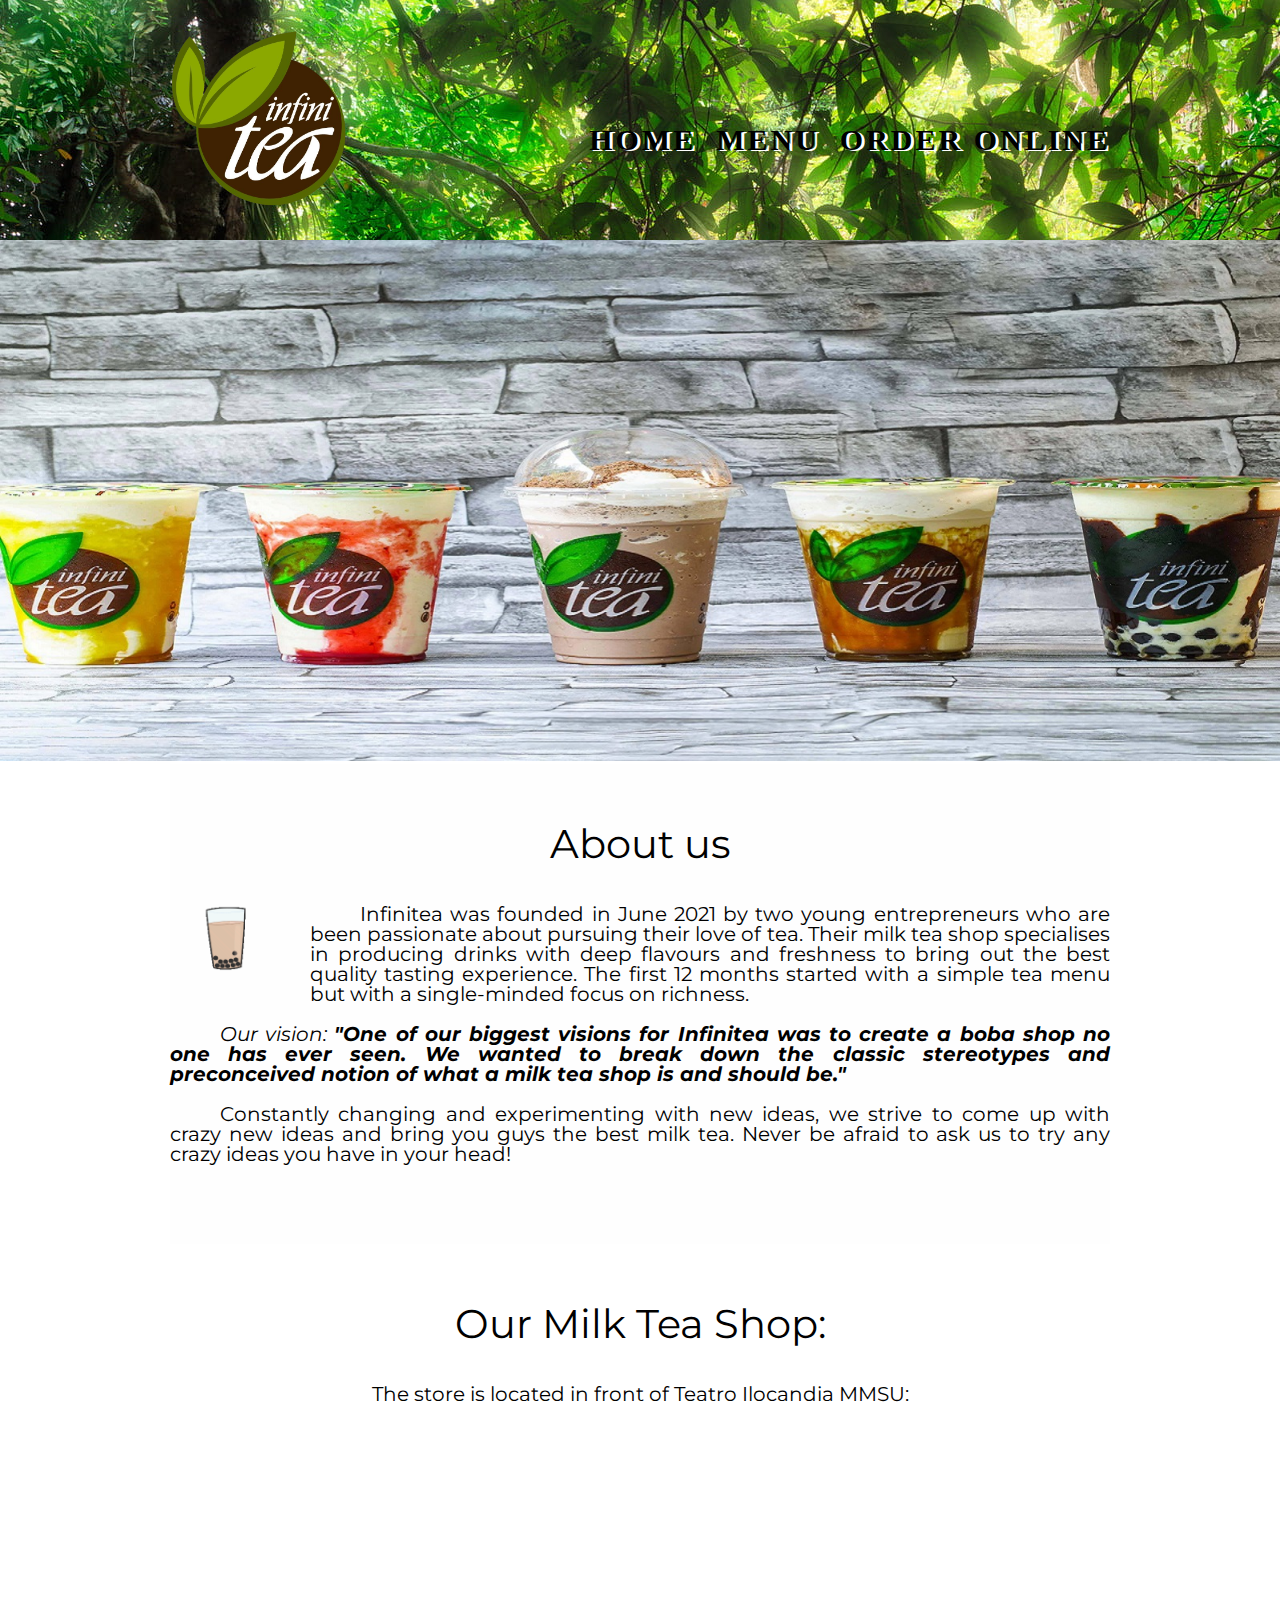
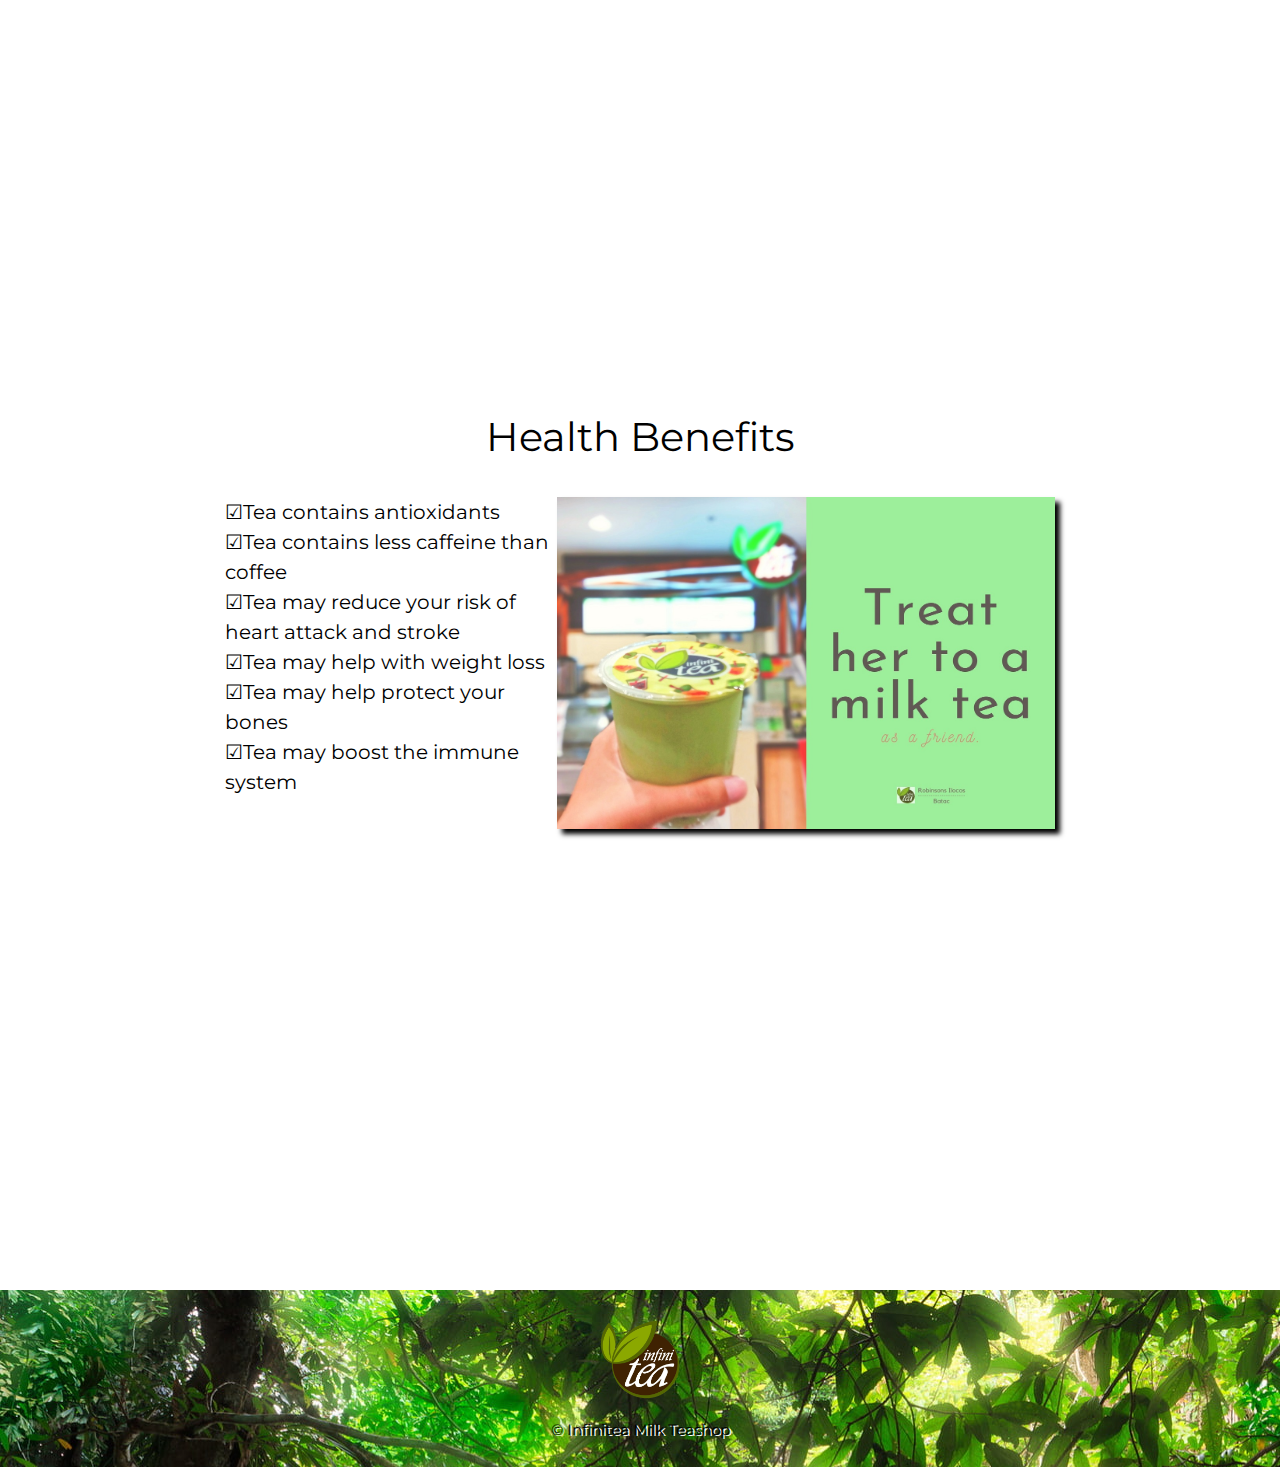
<file: index.html>
<!DOCTYPE html>
<html lang="pt-br">
<head>
    <meta charset="UTF-8">
    <meta name="viewport" content="width=device-width">
    <title>Teashop</title>
    <link rel="stylesheet" href="reset.css">
    <link rel="stylesheet" href="style.css">
    <link href="https://fonts.googleapis.com/css?family=Montserrat&display=swap" rel="stylesheet">

</head>
<body>
    <header>
        <div class="box">
            <h1>
                <a href="index.html">
                    <img class="infinitea__logo" src="infinitea.png"></h1>
                </a>
            <nav>
                <ul>
                    <li><a href="index.html">Home</a></li>
                    <li><a href="menu.html">Menu</a></li>
                    <li><a href="orderonline.html">Order online</a></li>
                </ul>
            </nav>
        </div>
    </header>
    <img class="banner" src="infinitebanner.jpg" width="100%">
    <main>
        <section class="main">
            <h2 class="main-title">About us</h2>
            <img class="tea1" src="bubble-tea-4791_256.gif" alt="tea1">
            <p>
                Infinitea was founded in June 2021 by two young entrepreneurs who are been passionate about pursuing their love of tea. 
                Their milk tea shop specialises in producing drinks with deep flavours and freshness to bring out the best quality tasting experience.
                The first 12 months started with a simple tea menu but with a single-minded focus on richness.
            </p>
            <p id="vision"><em>Our vision: <strong>"One of our biggest visions for Infinitea was to create a boba shop no one has ever seen. 
                We wanted to break down the classic stereotypes and preconceived notion of what a milk tea shop is and should be."</strong></em>
            </p>
            <p>Constantly changing and experimenting with new ideas, we strive to come up with crazy new ideas and bring you guys the best milk tea. 
                Never be afraid to ask us to try any crazy ideas you have in your head!
            </p>
        </section>
        <section class="map">
            <h3 class="main-title">Our Milk Tea Shop:</h3>
            <p>The store is located in front of Teatro Ilocandia MMSU:</p>
            <div class="map-content">
                <iframe src="https://www.google.com/maps/embed?pb=!1m18!1m12!1m3!1d3793.3306281711807!2d120.54977727493306!3d18.056242483193344!2m3!1f0!2f0!3f0!3m2!1i1024!2i768!4f13.1!3m3!1m2!1s0x338ec12623d24507%3A0x51c7f506e7a49b98!2sU%20Chill%20Batac%20City!5e0!3m2!1sen!2sau!4v1694347918682!5m2!1sen!2sau" width="100%" height="450" style="border:0;" allowfullscreen="" loading="lazy" referrerpolicy="no-referrer-when-downgrade"></iframe>
            </div>
        </section>

        <section class="benefits">
            <h3 class="main-title"> Health Benefits</h3>
            <div class="content-benefits">
                <ul class="list-benefits">
                    <li class="item-benefits">Tea contains antioxidants</li>
                    <li class="item-benefits">Tea contains less caffeine than coffee</li>
                    <li class="item-benefits">Tea may reduce your risk of heart attack and stroke</li>
                    <li class="item-benefits">Tea may help with weight loss</li>
                    <li class="item-benefits">Tea may help protect your bones</li>
                    <li class="item-benefits">Tea may boost the immune system</li>
                </ul><img src="benefitss.jpg" class="img-benefits">
            </div>
            <div class="video">
                <iframe width="560" height="315" src="https://www.youtube.com/embed/RCifhOfJLzY?si=7v6iqHoOwEAWl4AQ" title="YouTube video player" frameborder="0" allow="accelerometer; autoplay; clipboard-write; encrypted-media; gyroscope; picture-in-picture; web-share" allowfullscreen></iframe>
            </div>
        </section>
    </main>
    <footer>
        <img class="infinitea__footerlogo" src="infinitea.png">
        <p class="copyright">&copy; Infinitea Milk Teashop</p>
    </footer>
</body>
</html>
</file>
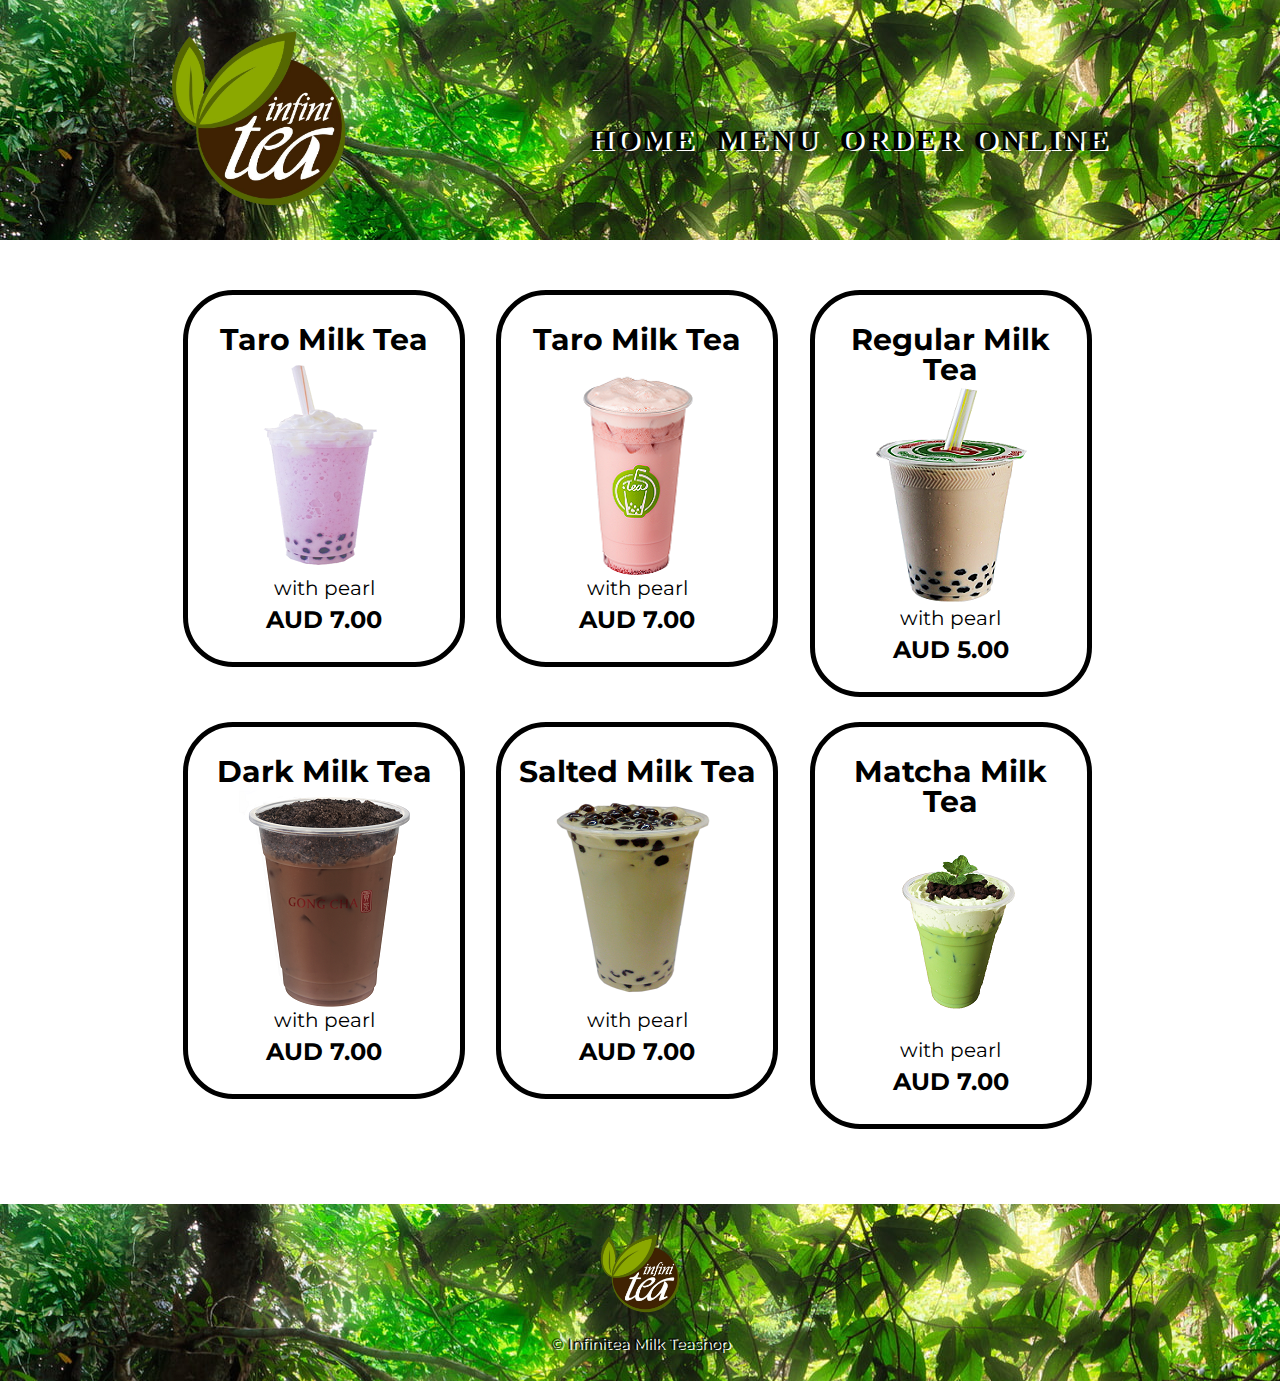
<file: menu.html>
<!DOCTYPE html>
<html lang="en">

<head>
    <meta charset="UTF-8">
    <meta http-equiv="X-UA-Compatible" content="IE=edge">
    <meta name="viewport" content="width=device-width, initial-scale=1.0">
    <title>Menu</title>
    <link rel="stylesheet" href="reset.css">
    <link rel="stylesheet" href="style.css">
    <link href="https://fonts.googleapis.com/css?family=Montserrat&display=swap" rel="stylesheet">

</head>

<body>
    <header>
        <div class="box">
            <h1>
                <a href="index.html">
                    <img class="infinitea__logo" src="infinitea.png">
                </a>
            </h1>

            <nav>
                <ul>
                    <li><a href="index.html">Home</a></li>
                    <li><a href="menu.html">Menu</a></li>
                    <li><a href="orderonline.html">Order online</a></li>
                </ul>
            </nav>
        </div>
    </header>

    <main>
        <ul class="menus">
            
            <li>
                <h2 class="menus-title">Taro Milk Tea</h2>
                <a href="orderonline.html">
                    <img src="taro.png">
                </a>
                <p class="menus-description">with pearl</p>
                <p class="menus-price">AUD 7.00</p>
            </li>

            <li>
                <h2 class="menus-title">Taro Milk Tea</h2>
                <a href="orderonline.html">
                    <img src="pngegg.png">
                </a>
                <p class="menus-description">with pearl</p>
                <p class="menus-price">AUD 7.00</p>
            </li>

            <li>
                <h2 class="menus-title">Regular Milk Tea</h2>
                <a href="orderonline.html">
                    <img src="kisspng-bubble-tea-taiwanese-cuisine-smoothie-milk-5af28ab308f023.3961985815258446590366.png">
                </a>
                <p class="menus-description">with pearl</p>
                <p class="menus-price">AUD 5.00</p>
            </li>

            <li>
                <h2 class="menus-title">Dark Milk Tea</h2>
                <a href="orderonline.html">
                    <img src="Daco_3745768.png">
                </a>
                <p class="menus-description">with pearl</p>
                <p class="menus-price">AUD 7.00</p>
            </li>

            <li>
                <h2 class="menus-title">Salted Milk Tea</h2>
                <a href="orderonline.html">
                    <img src="salted.png">
                </a>
                <p class="menus-description">with pearl</p>
                <p class="menus-price">AUD 7.00</p>
            </li>

            <li>
                <h2 class="menus-title">Matcha Milk Tea</h2>
                <a href="orderonline.html">
                    <img src="matcha.png">
                </a>
                <p class="menus-description">with pearl</p>
                <p class="menus-price">AUD 7.00</p>
            </li>

        </ul>
    </main>

    <footer>
        <img class="infinitea__footerlogo" src="infinitea.png">
        <p class="copyright">&copy; Infinitea Milk Teashop</p>
    </footer>

</body>

</html>
</file>
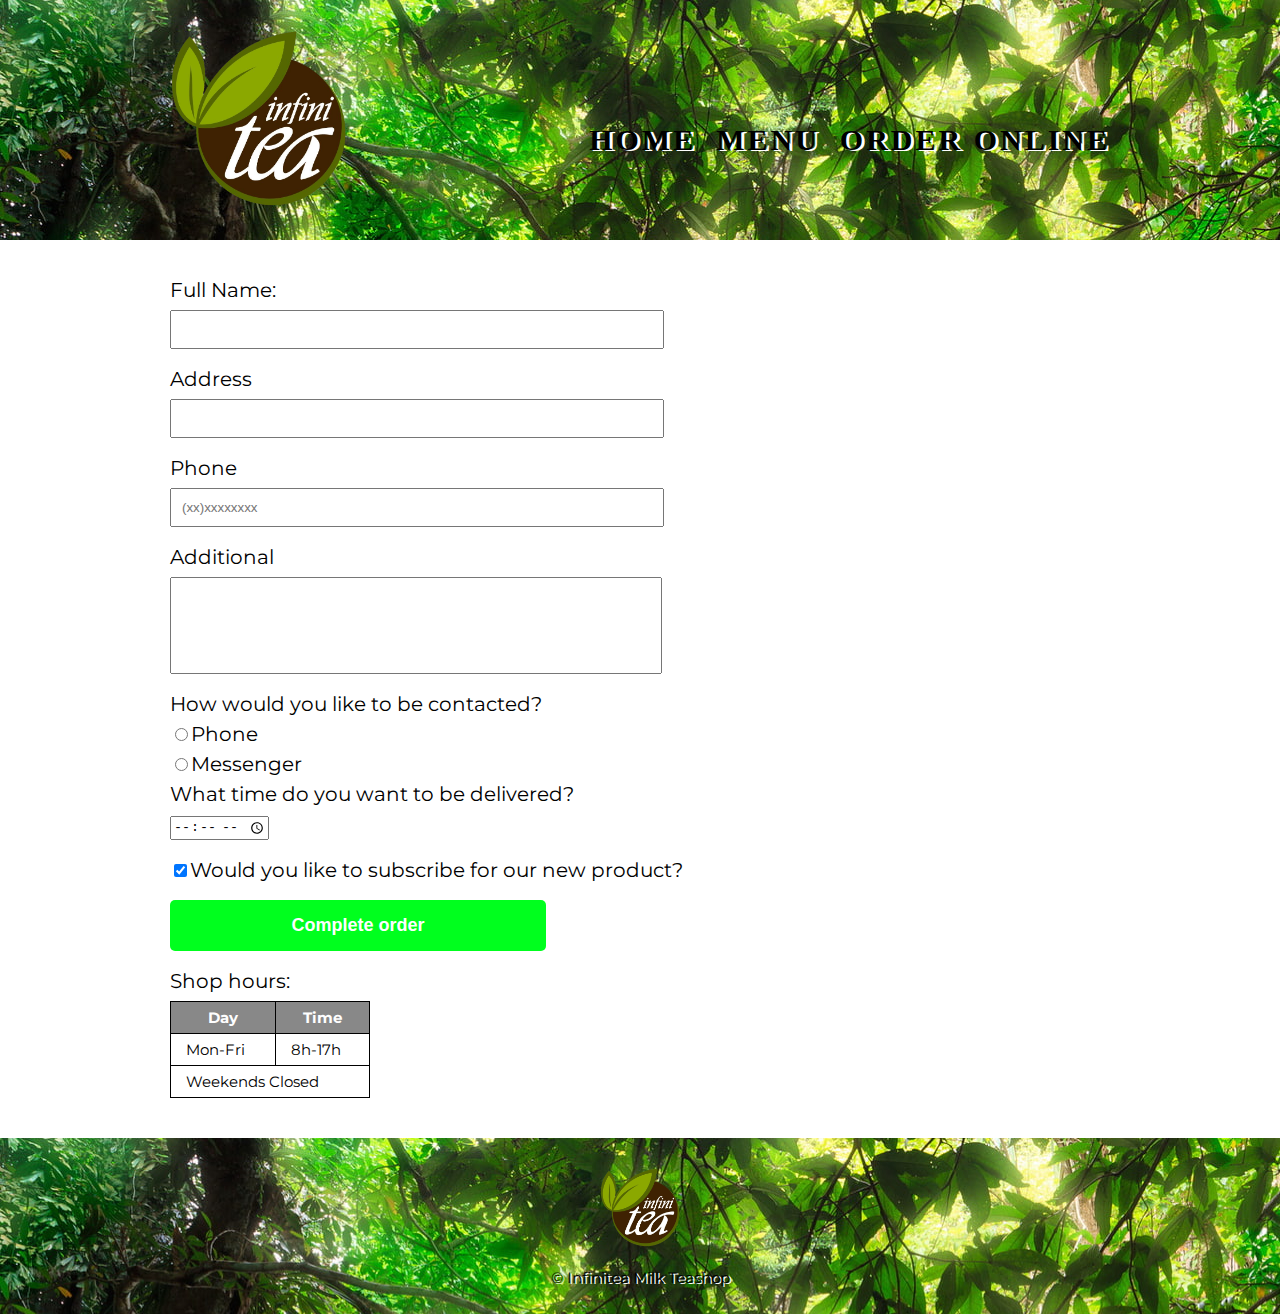
<file: orderonline.html>
<!DOCTYPE html>
<html lang="en">

<head>
    <meta charset="UTF-8">
    <meta http-equiv="X-UA-Compatible" content="IE=edge">
    <meta name="viewport" content="width=device-width, initial-scale=1.0">
    <title>Order online</title>
    <link rel="stylesheet" href="reset.css">
    <link rel="stylesheet" href="style.css">
    <link href="https://fonts.googleapis.com/css?family=Montserrat&display=swap" rel="stylesheet">

</head>

<body>
    <header>
        <div class="box">
            <h1>
                <a href="index.html">
                    <img class="infinitea__logo" src="infinitea.png">
                </a>
            </h1>
            <nav>
                <ul>
                    <li><a href="index.html">Home</a></li>
                    <li><a href="menu.html">Menu</a></li>
                    <li><a href="orderonline.html">Order online</a></li>
                </ul>
            </nav>
        </div>
    </header>
    <main>
        <form>
            <label for="fullname">Full Name:</label>
            <input type="text" id="fullname" class="default-input" required>

            <label for="address">Address</label>
            <input type="address" id="address" class="default-input" required>

            <label for="phone">Phone</label>
            <input type="tel" id="phone" class="default-input" required placeholder="(xx)xxxxxxxx">

            <label for="message">Additional</label>
            <textarea cols="5" rows="5" id="message" class="default-input"> </textarea>

            <legend>How would you like to be contacted?</legend>
                <label for="radio-phone"><input type="radio" name="typecontact" value="Phone"
                        id="radio-phone">Phone</label required>
                <label for="radio-messenger"><input type="radio" name="typecontact" value="Messenger"
                        id="radio-messenger" required>Messenger</label>

            <legend>What time do you want to be delivered?</legend>
                <input type="time" id="appt" name="appt" required>

            <label class="checkbox"><input type="checkbox" checked>Would you like to subscribe for our
                new product?</label>
            <input type="submit" value="Complete order" class="complete">

            <legend class="table">Shop hours:</legend>
            <table>
                <thead>
                    <tr>
                        <th>Day</th>
                        <th>Time</th>
                    </tr>
                </thead>
                <tbody>
                    <tr>
                        <td>Mon-Fri</td>
                        <td>8h-17h</td>
                    <tfoot>
                        <td colspan="2">Weekends Closed</td>
                </tfoot>
                </tbody>
            </table>
        </form>
    </main>
<footer>
    <img class="infinitea__footerlogo" src="infinitea.png">
    <p class="copyright">&copy; Infinitea Milk Teashop</p>
</footer>
</body>
</html>
</file>
<file: style.css>
body{
    font-family: 'Montserrat', sans-serif;
    font-size: 20px;
}

header{
    background: url(wallpaperflare.com_wallpaper.jpg);
    padding: 30px 0;
}

.box{
    position: relative;
    width: 940px;
    margin: 0 auto;
}

nav{
    position: absolute;
    top: 95px;
    right: 0;
}

nav li{
    display: inline;
    margin: 0 0 0 15px;
}

nav a{
    text-transform: uppercase;
    color:black;
    font-weight: bold;
    font-size: 30px;
    font-family: calibri;
    text-decoration: none;
    letter-spacing: 3px;
    text-shadow: #FEFEFE 3px 1px;


}

nav a:hover{
    color:blue;
    text-decoration: underline;
}



/*--------------- Main content --------------- */
.main{
    padding: 3em 0;
    background: #fefefe;
    width: 940px;
    margin: 0 auto;
}

.main-title{
    text-align: center;
    font-size: 2em;
    margin: 0 0 1em;
    clear: left;
}

.main p{
    margin: 0 0 1em;
    text-indent: 50px;
    text-align: justify;
}

.main strong{
    font-weight: bold;
}

.main em{
    font-style: italic;
}

.tea1{
    width: 120px;
    float: left;
    margin: 0 20px 20px 0;
}

/*--------------- Map--------------- */

.map{
    padding: 3em 0;
    background: white;
}

.map p{
    text-align: center;
    margin: 0 0 2em;
}

.map-content{
    width: 940px;
    margin: 0 auto;
}
/*--------------- Benefits --------------- */

.benefits{
    background:white;
    padding: 3em 0;
}
.content-benefits{
    width: 830px;
    margin: 0 auto;
}
.list-benefits{
    width:40%;
    display: inline-block;
    vertical-align: top;
    list-style-type: none;


}
.item-benefits{
    line-height: 1.5;
}

.item-benefits:before{
    content: "\2611";
}

.img-benefits{
    width: 60%;
    opacity: 1;
    transition: 400ms;
    box-shadow: 5px 5px 5px black;
}

.img-benefits:hover{
    opacity: 0.8;
}

.video{
    width: 560px;
    margin:2em auto;
}



/*--------------- Footer --------------- */

footer{
    text-align: center;
    background: url(wallpaperflare.com_wallpaper.jpg);
    padding: 5px 0;
}

.copyright{
    color:black;
    font-size: 15px;
    margin: 20px 0 0;
    text-shadow: white 2px 1px;
    padding-bottom: 25px;
}

/*---------------------------------- CSS Menus ------------------------------- */

.menus{
    width: 940px;
    margin: 0 auto;
    padding: 50px 0;
    
}

.menus li{
    display: inline-block;
    text-align: center;
    width: 30%;
    vertical-align: top;
    margin: 0 1.4%;
    padding: 30px 10px;
    box-sizing:border-box;
    border: 5px solid #000000;
    border-radius: 50px;
    margin-bottom: 25px;

    

}
 
.menus-title{
    font-size: 30px;
    font-weight: bold;
}


.menus-description{
    font-size: 20px;
}

.menus-price{
    font-size: 24px;
    font-weight: bold;
    margin-top: 10px;
}

.menus li:hover{
    border-color: #c78c19;
    border-style: solid;
    color: #c78c19;
    transform:scale(1.1);
    
}

.menus li:active{
    border-color: #0fce75f3;
    color: #0fce75f3;
}

/*---------------------------------- CSS contact us ------------------------------- */

form{
    width: 940px;
    margin: 40px auto;
}

form label, form legend{
    display: block;
    font-size: 20px;
    margin: 0 0 10px;
}

.default-input{
    display: block;
    margin: 0 0 20px ;
    padding: 10px 10px;
    width: 50%;
    resize: none;
}

form select{
    width: 100px;
    font-size: 15px;
}

.typecontact label{
    font-size: 15px;
    margin: 0 0 10px;
}

.contact-time{
    margin: 10px 0;
}

.checkbox{
    margin: 20px 0;
}

.complete{
    width: 40%;
    padding: 15px 0;
    background: rgb(0, 255, 30);
    color: #FEFEFE;
    font-weight: bold;
    font-size: 18px;
    border: none;
    border-radius: 5px;
    transition: 2s;
    cursor: pointer;
}

.complete:hover{
    background: rgb(172, 195, 45);
    transform:scale(1.2);
}

.table{
    margin: 20px 0 10px;
}

table{
    width: 200px;
    margin: 10px 0px;
}

thead{
    background: #888888;
    color: #FEFEFE;
    font-weight: bold;
}

td, th{
    border: 1px solid #000000;
    padding: 8px 15px;
    font-size: 15px;
}

.infinitea__logo {
    width: 177px;
    height: 177px;

}

.infinitea__footerlogo{
    width: 80px;
    height: auto;
    padding-top: 25px;
}
</file>
